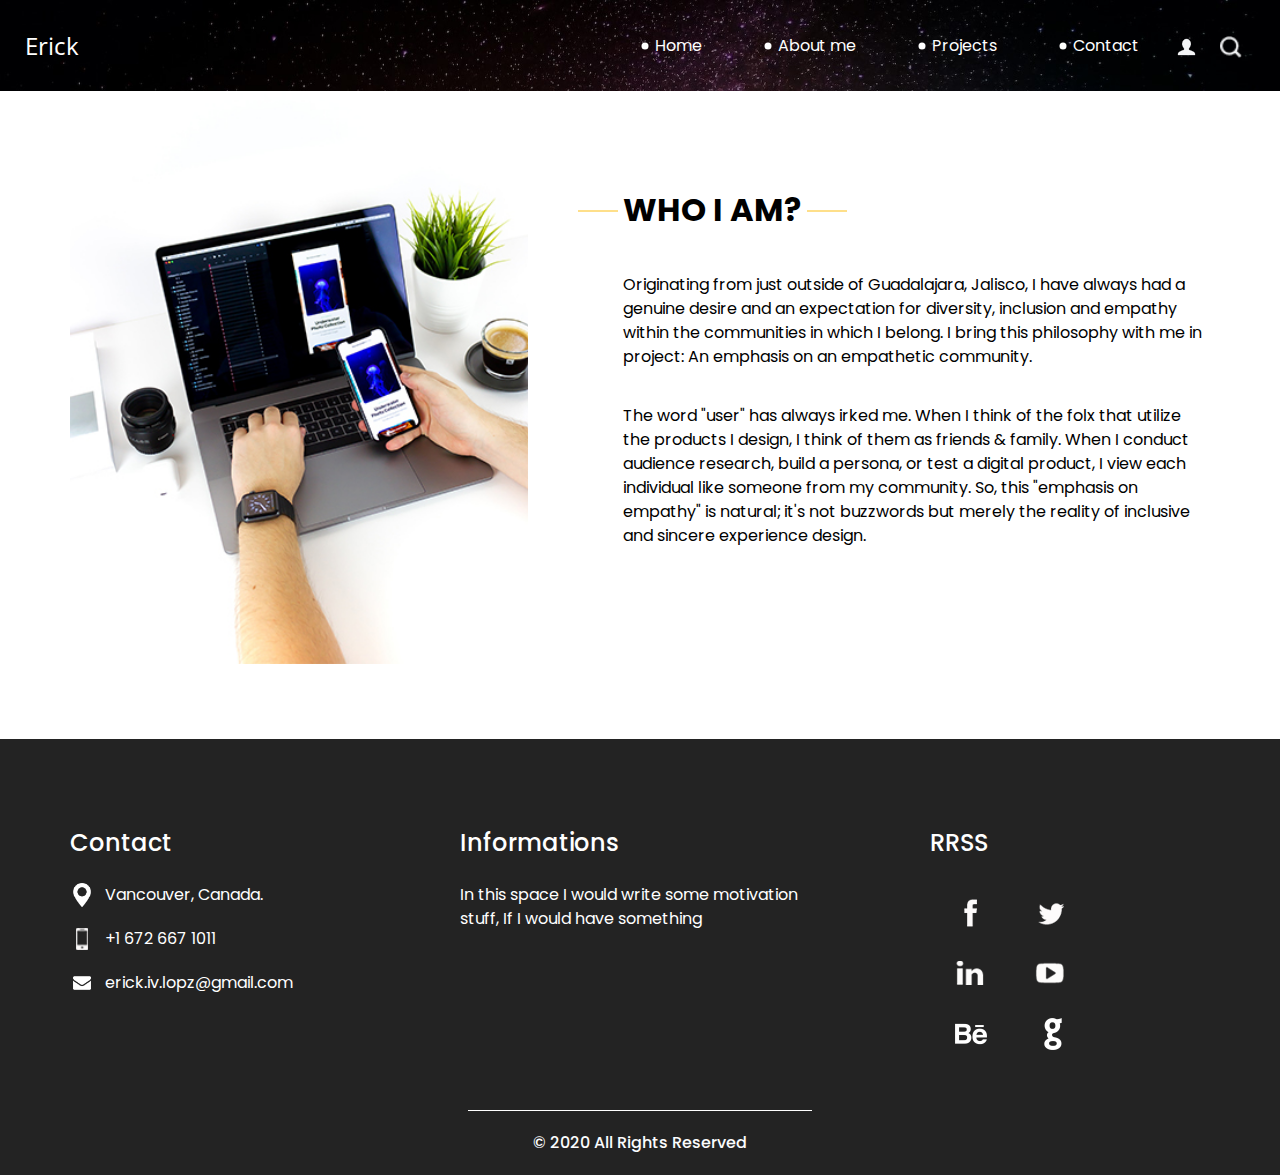
<file: about.html>
<!DOCTYPE html>
<html>

<head>
  <!-- Basic -->
  <meta charset="utf-8" />
  <meta http-equiv="X-UA-Compatible" content="IE=edge" />
  <!-- Mobile Metas -->
  <meta name="viewport" content="width=device-width, initial-scale=1, shrink-to-fit=no" />
  <!-- Site Metas -->
  <meta name="keywords" content="" />
  <meta name="description" content="" />
  <meta name="author" content="" />

  <title>Erick Espinoza</title>

  <!-- slider stylesheet -->
  <!-- slider stylesheet -->
  <link rel="stylesheet" type="text/css" href="https://cdnjs.cloudflare.com/ajax/libs/OwlCarousel2/2.3.4/assets/owl.carousel.min.css" />

  <!-- bootstrap core css -->
  <link rel="stylesheet" type="text/css" href="css/bootstrap.css" />

  <!-- fonts style -->
  <link href="https://fonts.googleapis.com/css?family=Open+Sans:400,700|Poppins:400,700&display=swap" rel="stylesheet">
  <!-- Custom styles for this template -->
  <link href="css/style.css" rel="stylesheet" />
  <!-- responsive style -->
  <link href="css/responsive.css" rel="stylesheet" />
</head>

<body class="sub_page">
  <div class="hero_area">
    <!-- header section strats -->
    <header class="header_section">
      <div class="container-fluid">
        <nav class="navbar navbar-expand-lg custom_nav-container pt-3">
          <a class="navbar-brand" href="index.html">
            <span>
              Erick
            </span>
          </a>
          <button class="navbar-toggler" type="button" data-toggle="collapse" data-target="#navbarSupportedContent" aria-controls="navbarSupportedContent" aria-expanded="false" aria-label="Toggle navigation">
            <span class="navbar-toggler-icon"></span>
          </button>

          <div class="collapse navbar-collapse" id="navbarSupportedContent">
            <div class="d-flex ml-auto flex-column flex-lg-row align-items-center">
              <ul class="navbar-nav  ">
                <li class="nav-item active">
                  <a class="nav-link" href="index.html">Home <span class="sr-only">(current)</span></a>
                </li>
                <li class="nav-item">
                  <a class="nav-link" href="about.html"> About me </a>
                </li>
                <li class="nav-item">
                  <a class="nav-link" href="portfolio.html"> Projects </a>
                </li>
                <li class="nav-item">
                  <a class="nav-link" href="contact.html">Contact </a>
                </li>
              </ul>
              <div class="user_option">
                <a href="">
                  <img src="images/user.png" alt="">
                </a>
                <form class="form-inline my-2 my-lg-0 ml-0 ml-lg-4 mb-3 mb-lg-0">
                  <button class="btn  my-2 my-sm-0 nav_search-btn" type="submit"></button>
                </form>
              </div>
            </div>
          </div>
        </nav>
      </div>
    </header>
    <!-- end header section -->
  </div>


  <!-- who section -->

  <section class="who_section layout_padding">
    <div class="container">
      <div class="row">
        <div class="col-md-5">
          <div class="img-box">
            <img src="images/who-img.jpg" alt="">
          </div>
        </div>
        <div class="col-md-7">
          <div class="detail-box">
            <div class="heading_container">
              <h2>
                WHO I AM?
              </h2>
            </div>
            <p>
              Originating from just outside of Guadalajara, Jalisco, I have always had a genuine desire and an expectation for
               diversity, inclusion and empathy within the communities in which I belong. I bring this philosophy with me in
              project: An emphasis on an empathetic community.
            </p> 
            <p>
              ‍The word "user" has always irked me. When I think of the folx that utilize the products I design,
               I think of them as friends & family. When I conduct audience research, build a persona, or test a digital product,
                I view each individual like someone from my community. So, this "emphasis on empathy" is natural; 
                it's not buzzwords but merely the reality of inclusive and sincere experience design.
            </p>
          </div>
        </div>
      </div>
    </div>
  </section>

  <!-- end who section -->


  <!-- info section -->
  <section class="info_section ">
    <div class="container">
      <div class="row">
        <div class="col-md-4">
          <div class="info_contact">
            <h5>
              Contact
            </h5>
            <div>
              <div class="img-box">
                <img src="images/location-white.png" width="18px" alt="">
              </div>
              <p>
                Vancouver, Canada.
              </p>
            </div>
            <div>
              <div class="img-box">
                <img src="images/telephone-white.png" width="12px" alt="">
              </div>
              <p>
                +1 672 667 1011
              </p>
            </div>
            <div>
              <div class="img-box">
                <img src="images/envelope-white.png" width="18px" alt="">
              </div>
              <p>
                erick.iv.lopz@gmail.com
              </p>
            </div>
          </div>
        </div>
        <div class="col-md-4">
          <div class="info_info">
            <h5>
              Informations
            </h5>
            <p>
            In this space I would write some motivation stuff, If I would have something  
            </p>
          </div>
        </div>

        <div class="col-md-4">
          <div class="info_insta">
            <h5>
              RRSS
            </h5>
            <div class="insta_container">
              <div>
                <a href="">
                  <div class="insta-box b-1">
                    <img src="images/fb.png" alt="">
                  </div>
                </a>
                <a href="">
                  <div class="insta-box b-2">
                    <img src="images/twitter.png" alt="">
                  </div>
                </a>
              </div>

              <div>
                <a href="">
                  <div class="insta-box b-3">
                    <img src="images/linkedin.png" alt="">
                  </div>
                </a>
                <a href="">
                  <div class="insta-box b-4">
                    <img src="images/youtube.png" alt="">
                  </div>
                </a>
              </div>
              <div>
                <a href="">
                  <div class="insta-box b-3">
                    <img src="images/behance-32.png" alt="">
                  </div>
                </a>
                <a href="">
                  <div class="insta-box b-4">
                    <img src="images/github-32.png" alt="">
                  </div>
                </a>
              </div>
            </div>
          </div>
        </div>
      </div>
    </div>
  </section>
  <!-- end info_section -->


  <!-- footer section -->
  <section class="container-fluid footer_section">
    <p>
      &copy; 2020 All Rights Reserved 
    </p>
  </section>
  <!-- footer section -->

  <script type="text/javascript" src="js/jquery-3.4.1.min.js"></script>
  <script type="text/javascript" src="js/bootstrap.js"></script>
  <script type="text/javascript" src="https://cdnjs.cloudflare.com/ajax/libs/OwlCarousel2/2.3.4/owl.carousel.min.js">
  </script>
  <!-- owl carousel script 
    -->
  <script type="text/javascript">
    $(".owl-carousel").owlCarousel({
      loop: true,
      margin: 0,
      navText: [],
      center: true,
      autoplay: true,
      autoplayHoverPause: true,
      responsive: {
        0: {
          items: 1
        },
        1000: {
          items: 3
        }
      }
    });
  </script>
  <!-- end owl carousel script -->

</body>

</html>
</file>
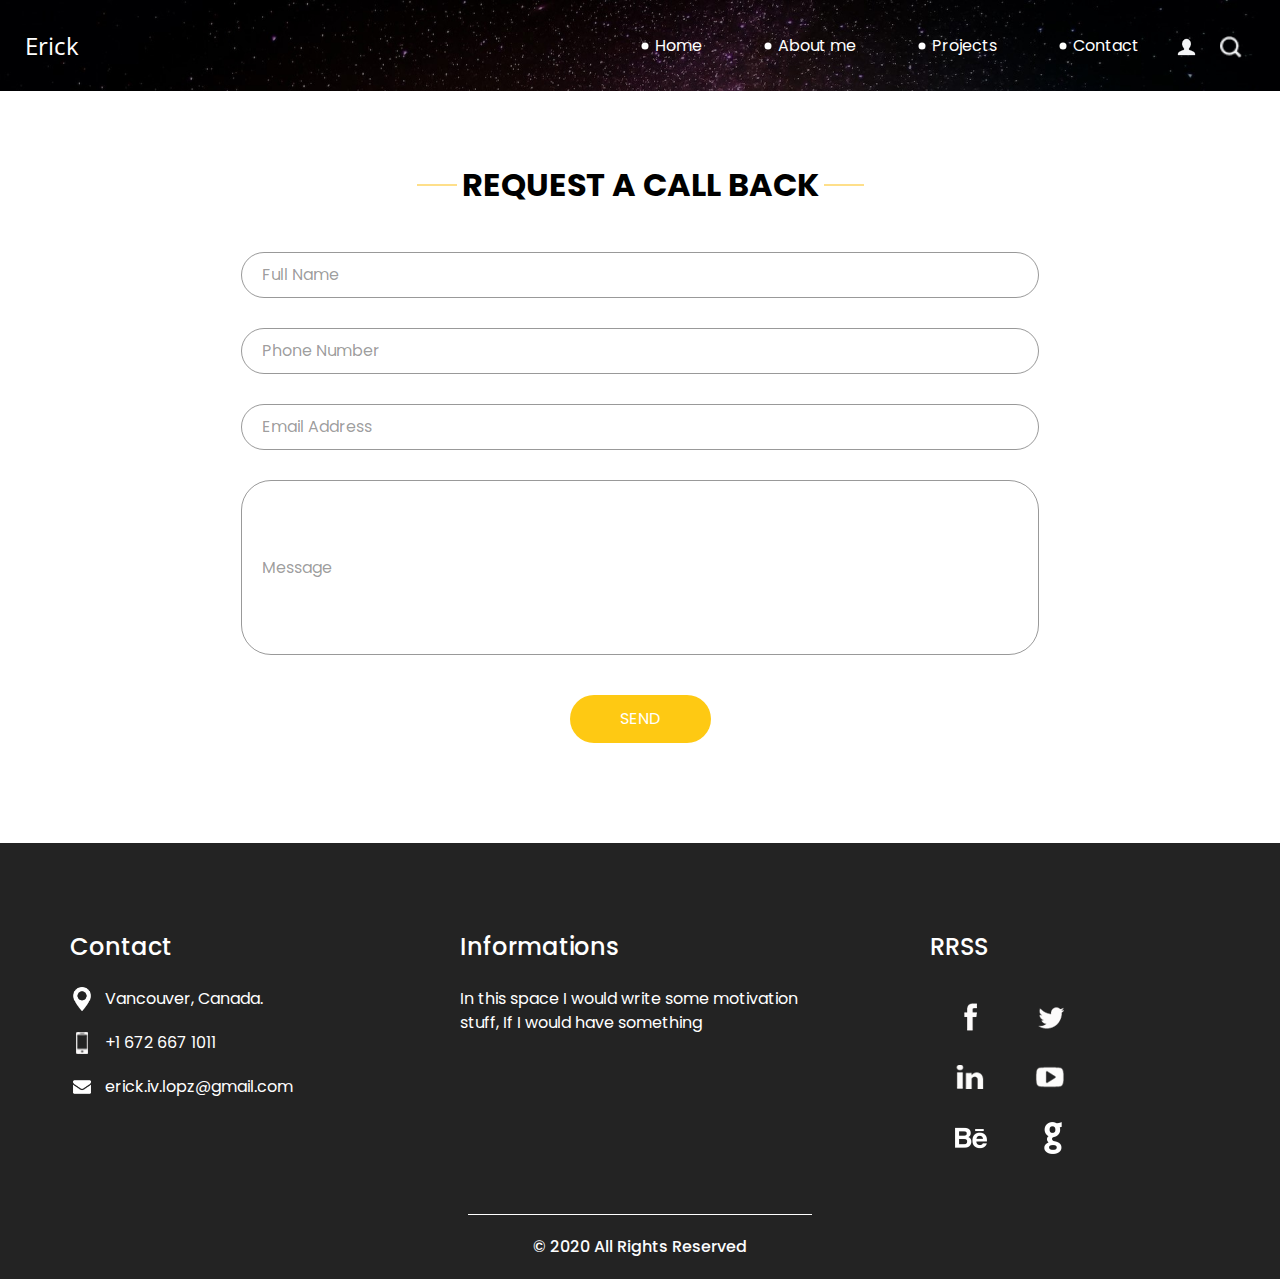
<file: contact.html>
<!DOCTYPE html>
<html>

<head>
  <!-- Basic -->
  <meta charset="utf-8" />
  <meta http-equiv="X-UA-Compatible" content="IE=edge" />
  <!-- Mobile Metas -->
  <meta name="viewport" content="width=device-width, initial-scale=1, shrink-to-fit=no" />
  <!-- Site Metas -->
  <meta name="keywords" content="" />
  <meta name="description" content="" />
  <meta name="author" content="" />

  <title>Erick Espinoza</title>

  <!-- slider stylesheet -->
  <!-- slider stylesheet -->
  <link rel="stylesheet" type="text/css" href="https://cdnjs.cloudflare.com/ajax/libs/OwlCarousel2/2.3.4/assets/owl.carousel.min.css" />

  <!-- bootstrap core css -->
  <link rel="stylesheet" type="text/css" href="css/bootstrap.css" />

  <!-- fonts style -->
  <link href="https://fonts.googleapis.com/css?family=Open+Sans:400,700|Poppins:400,700&display=swap" rel="stylesheet">
  <!-- Custom styles for this template -->
  <link href="css/style.css" rel="stylesheet" />
  <!-- responsive style -->
  <link href="css/responsive.css" rel="stylesheet" />
</head>

<body class="sub_page">
  <div class="hero_area">
    <!-- header section strats -->
    <header class="header_section">
      <div class="container-fluid">
        <nav class="navbar navbar-expand-lg custom_nav-container pt-3">
          <a class="navbar-brand" href="index.html">
            <span>
              Erick
            </span>
          </a>
          <button class="navbar-toggler" type="button" data-toggle="collapse" data-target="#navbarSupportedContent" aria-controls="navbarSupportedContent" aria-expanded="false" aria-label="Toggle navigation">
            <span class="navbar-toggler-icon"></span>
          </button>

          <div class="collapse navbar-collapse" id="navbarSupportedContent">
            <div class="d-flex ml-auto flex-column flex-lg-row align-items-center">
              <ul class="navbar-nav  ">
                <li class="nav-item active">
                  <a class="nav-link" href="index.html">Home <span class="sr-only">(current)</span></a>
                </li>
                <li class="nav-item">
                  <a class="nav-link" href="about.html"> About me</a>
                </li>
                <li class="nav-item">
                  <a class="nav-link" href="portfolio.html"> Projects </a>
                </li>
                <li class="nav-item">
                  <a class="nav-link" href="contact.html">Contact</a>
                </li>
              </ul>
              <div class="user_option">
                <a href="">
                  <img src="images/user.png" alt="">
                </a>
                <form class="form-inline my-2 my-lg-0 ml-0 ml-lg-4 mb-3 mb-lg-0">
                  <button class="btn  my-2 my-sm-0 nav_search-btn" type="submit"></button>
                </form>
              </div>
            </div>
          </div>
        </nav>
      </div>
    </header>
    <!-- end header section -->
  </div>

  <!-- contact section -->

  <section class="contact_section layout_padding">
    <div class="container">

      <div class="heading_container">
        <h2>
          Request A Call Back
        </h2>
      </div>
      <div class="">
        <div class="">
          <div class="row">
            <div class="col-md-9 mx-auto">
              <div class="contact-form">
                <form action="">
                  <div>
                    <input type="text" placeholder="Full Name ">
                  </div>
                  <div>
                    <input type="text" placeholder="Phone Number">
                  </div>
                  <div>
                    <input type="email" placeholder="Email Address">
                  </div>
                  <div>
                    <input type="text" placeholder="Message" class="input_message">
                  </div>
                  <div class="d-flex justify-content-center">
                    <button type="submit" class="btn_on-hover">
                      Send
                    </button>
                  </div>
                </form>
              </div>
            </div>
          </div>
        </div>
      </div>
    </div>
  </section>


  <!-- end contact section -->


  <!-- info section -->
  <section class="info_section ">
    <div class="container">
      <div class="row">
        <div class="col-md-4">
          <div class="info_contact">
            <h5>
              Contact
            </h5>
            <div>
              <div class="img-box">
                <img src="images/location-white.png" width="18px" alt="">
              </div>
              <p>
                Vancouver, Canada.
              </p>
            </div>
            <div>
              <div class="img-box">
                <img src="images/telephone-white.png" width="12px" alt="">
              </div>
              <p>
                +1 672 667 1011
              </p>
            </div>
            <div>
              <div class="img-box">
                <img src="images/envelope-white.png" width="18px" alt="">
              </div>
              <p>
                erick.iv.lopz@gmail.com
              </p>
            </div>
          </div>
        </div>
        <div class="col-md-4">
          <div class="info_info">
            <h5>
              Informations
            </h5>
            <p>
            In this space I would write some motivation stuff, If I would have something  
            </p>
          </div>
        </div>

        <div class="col-md-4">
          <div class="info_insta">
            <h5>
              RRSS
            </h5>
            <div class="insta_container">
              <div>
                <a href="">
                  <div class="insta-box b-1">
                    <img src="images/fb.png" alt="">
                  </div>
                </a>
                <a href="">
                  <div class="insta-box b-2">
                    <img src="images/twitter.png" alt="">
                  </div>
                </a>
              </div>

              <div>
                <a href="">
                  <div class="insta-box b-3">
                    <img src="images/linkedin.png" alt="">
                  </div>
                </a>
                <a href="">
                  <div class="insta-box b-4">
                    <img src="images/youtube.png" alt="">
                  </div>
                </a>
              </div>
              <div>
                <a href="">
                  <div class="insta-box b-3">
                    <img src="images/behance-32.png" alt="">
                  </div>
                </a>
                <a href="">
                  <div class="insta-box b-4">
                    <img src="images/github-32.png" alt="">
                  </div>
                </a>
              </div>
            </div>
          </div>
        </div>
      </div>
    </div>
  </section>
  <!-- end info_section -->


  <!-- footer section -->
  <section class="container-fluid footer_section">
    <p>
      &copy; 2020 All Rights Reserved 
    </p>
  </section>
  <!-- footer section -->

  <script type="text/javascript" src="js/jquery-3.4.1.min.js"></script>
  <script type="text/javascript" src="js/bootstrap.js"></script>
  <script type="text/javascript" src="https://cdnjs.cloudflare.com/ajax/libs/OwlCarousel2/2.3.4/owl.carousel.min.js">
  </script>
  <!-- owl carousel script 
    -->
  <script type="text/javascript">
    $(".owl-carousel").owlCarousel({
      loop: true,
      margin: 0,
      navText: [],
      center: true,
      autoplay: true,
      autoplayHoverPause: true,
      responsive: {
        0: {
          items: 1
        },
        1000: {
          items: 3
        }
      }
    });
  </script>
  <!-- end owl carousel script -->

</body>

</html>
</file>
<file: css/style.css>
body {
  font-family: "Poppins", sans-serif;
  color: #000000;
  background-color: #ffffff;
}

.layout_padding {
  padding: 75px 0;
}

.layout_padding2 {
  padding: 45px 0;
}

.layout_padding2-top {
  padding-top: 45px;
}

.layout_padding2-bottom {
  padding-bottom: 45px;
}

.layout_padding-top {
  padding-top: 75px;
}

.layout_padding-bottom {
  padding-bottom: 75px;
}

.heading_container {
  display: -webkit-box;
  display: -ms-flexbox;
  display: flex;
  -webkit-box-orient: vertical;
  -webkit-box-direction: normal;
      -ms-flex-direction: column;
          flex-direction: column;
  -webkit-box-align: start;
      -ms-flex-align: start;
          align-items: flex-start;
}

.heading_container h2 {
  font-weight: bold;
  text-transform: uppercase;
  position: relative;
}

.heading_container h2::before, .heading_container h2::after {
  content: "";
  position: absolute;
  top: 50%;
  width: 40px;
  height: 1px;
  background-color: #fec016;
}

.heading_container h2::before {
  left: -5px;
  -webkit-transform: translate(-100%, -50%);
          transform: translate(-100%, -50%);
}

.heading_container h2::after {
  right: -5px;
  -webkit-transform: translate(100%, -50%);
          transform: translate(100%, -50%);
}

/*header section*/
.hero_area {
  height: 100vh;
  background-color: #b5caee;
  background-image: url(../images/hero-bg.jpg);
  background-size: cover;
}

.sub_page .hero_area {
  height: auto;
}

.sub_page .who_section.layout_padding {
  padding-top: 0;
}

.hero_area.sub_pages {
  height: auto;
}

.header_section .container-fluid {
  padding-right: 25px;
  padding-left: 25px;
}

.header_section .nav_container {
  margin: 0 auto;
}

.custom_nav-container.navbar-expand-lg .navbar-nav .nav-link {
  margin: 10px 30px;
  color: #ffffff;
  text-align: center;
  position: relative;
}

.custom_nav-container.navbar-expand-lg .navbar-nav .nav-link::before {
  content: "";
  position: absolute;
  top: 50%;
  left: -2px;
  -webkit-transform: translate(-50%, -50%);
          transform: translate(-50%, -50%);
  width: 7px;
  height: 7px;
  border-radius: 100%;
  background-color: #ffffff;
}

a,
a:hover,
a:focus {
  text-decoration: none;
}

a:hover,
a:focus {
  color: initial;
}

.btn,
.btn:focus {
  outline: none !important;
  -webkit-box-shadow: none;
          box-shadow: none;
}

.user_option {
  display: -webkit-box;
  display: -ms-flexbox;
  display: flex;
  -webkit-box-align: center;
      -ms-flex-align: center;
          align-items: center;
}

.custom_nav-container .nav_search-btn {
  background-image: url(../images/search-icon.png);
  background-size: 22px;
  background-repeat: no-repeat;
  background-position-y: 7px;
  width: 35px;
  height: 35px;
  padding: 0;
  border: none;
}

.navbar-brand {
  display: -webkit-box;
  display: -ms-flexbox;
  display: flex;
  -webkit-box-align: center;
      -ms-flex-align: center;
          align-items: center;
  font-family: 'Open Sans', sans-serif;
}

.navbar-brand span {
  font-size: 24px;
  color: #ffffff;
}

.custom_nav-container {
  z-index: 99999;
  padding: 15px 0;
}

.custom_nav-container .navbar-toggler {
  outline: none;
}

.custom_nav-container .navbar-toggler .navbar-toggler-icon {
  background-image: url(../images/menu.png);
  background-size: 55px;
}

/*end header section*/
.slider_section {
  height: 90%;
  display: -webkit-box;
  display: -ms-flexbox;
  display: flex;
  -webkit-box-align: center;
      -ms-flex-align: center;
          align-items: center;
  color: #ffffff;
}

.slider_section .detail-box {
  text-align: center;
  margin-bottom: 110px;
}

.slider_section .detail-box h1 {
  font-size: 4rem;
  text-transform: uppercase;
}

.slider_section .detail-box h2 {
  text-transform: uppercase;
}

.slider_section .detail-box p {
  margin-top: 25px;
}

.slider_section .detail-box a {
  display: inline-block;
  padding: 10px 55px;
  background-color: #ffffff;
  border: 1px solid #ffffff;
  color: #000000;
  border-radius: 20px 20px 0 20px;
  margin-top: 35px;
}

.slider_section .detail-box a:hover {
  background-color: transparent;
  color: #ffffff;
}

.slider_section #carouselExampleIndicators {
  bottom: 0;
}

.slider_section #carouselExampleIndicators li {
  width: 15px;
  height: 15px;
  background-color: transparent;
  border: 3px solid #ffffff;
  border-radius: 100%;
  opacity: 1;
}

.do_section .heading_container {
  -webkit-box-align: center;
      -ms-flex-align: center;
          align-items: center;
  text-align: center;
}

.do_section .do_container {
  display: -webkit-box;
  display: -ms-flexbox;
  display: flex;
  -ms-flex-wrap: wrap;
      flex-wrap: wrap;
  -webkit-box-pack: center;
      -ms-flex-pack: center;
          justify-content: center;
  padding-top: 10px;
}

.do_section .do_container .box {
  text-align: center;
  position: relative;
  z-index: 5;
  margin: 35px 25px 0 25px;
}

.do_section .do_container .box .img-box {
  width: 120px;
  height: 120px;
  display: -webkit-box;
  display: -ms-flexbox;
  display: flex;
  -webkit-box-pack: center;
      -ms-flex-pack: center;
          justify-content: center;
  -webkit-box-align: center;
      -ms-flex-align: center;
          align-items: center;
  background-color: #353434;
  border-radius: 100%;
}

.do_section .do_container .box .img-box img {
  width: 45px;
}

.do_section .do_container .box .detail-box {
  margin-top: 35px;
}

.do_section .do_container .box:hover .img-box {
  background-color: #fec016;
}

.do_section .do_container .arrow_bg::before {
  content: "";
  position: absolute;
  top: -23px;
  left: -17px;
  width: 262%;
  height: 90%;
  z-index: 3;
  background-size: cover;
}

.do_section .do_container .arrow-start::before {
  background-image: url(../images/arrow-start.png);
}

.do_section .do_container .arrow-middle::before {
  background-image: url(../images/arrow-middle.png);
}

.do_section .do_container .arrow-end::before {
  background-image: url(../images/arrow-end.png);
}

.who_section .row {
  -webkit-box-align: center;
      -ms-flex-align: center;
          align-items: center;
}

.who_section .img-box img {
  width: 100%;
}

.who_section .detail-box {
  margin-left: 65px;
}

.who_section .detail-box p {
  margin-top: 35px;
}

.who_section .detail-box a {
  display: inline-block;
  padding: 8px 30px;
  background-color: #353434;
  border: 1px solid #353434;
  color: #ffffff;
  border-radius: 20px 20px 0 20px;
  margin-top: 35px;
}

.who_section .detail-box a:hover {
  background-color: transparent;
  color: #353434;
}

.work_section .work_container {
  display: -webkit-box;
  display: -ms-flexbox;
  display: flex;
  -ms-flex-wrap: wrap;
      flex-wrap: wrap;
  margin: 0 -1%;
}

.work_section .work_container .box {
  position: relative;
  min-width: 300px;
  display: -webkit-box;
  display: -ms-flexbox;
  display: flex;
  -webkit-box-align: stretch;
      -ms-flex-align: stretch;
          align-items: stretch;
}

.work_section .work_container .box a {
  position: absolute;
  top: 50%;
  left: 50%;
  transform: translate(-50%, -50%);
  -ms-transform: translate(-50%, -50%);
  padding: 8px 30px;
  background-color: #353434;
  border: 1px solid #353434;
  color: #ffffff;
  border-radius: 20px 20px 0 20px;
  margin-top: 35px;
  opacity: 0;
  transition: .5s ease;
}

.work_section .work_container .box img {
  width: 100%;
  transition: .5s ease;
}

.work_section .work_container .box:hover a {
  opacity: 1;
}

.work_section .work_container .box:hover img {
  opacity: 0.3;
}

.work_section .work_container .box a:hover {
  background-color: transparent;
  color: #353434;
}

.work_section .work_container .box.b-2, .work_section .work_container .box.b-3 {
  width: 43.5%; max-height: 350px;
}

.work_section .work_container .box.b-1, .work_section .work_container .box.b-4 {
  width: 56.5%; height: 350px;
}

.client_section {
  padding-bottom: 150px;
}

.client_section .heading_container {
  -webkit-box-align: center;
      -ms-flex-align: center;
          align-items: center;
  margin-bottom: 45px;
}

.client_section .box {
  padding: 20px;
  display: -webkit-box;
  display: -ms-flexbox;
  display: flex;
  -webkit-box-orient: vertical;
  -webkit-box-direction: normal;
      -ms-flex-direction: column;
          flex-direction: column;
  -webkit-box-align: center;
      -ms-flex-align: center;
          align-items: center;
  text-align: center;
  margin: 20px;
}

.client_section .box .img-box {
  width: 60px;
}

.client_section .box .img-box img {
  width: 100%;
}

.client_section .box .detail-box {
  margin-top: 35px;
  display: -webkit-box;
  display: -ms-flexbox;
  display: flex;
  -webkit-box-orient: vertical;
  -webkit-box-direction: normal;
      -ms-flex-direction: column;
          flex-direction: column;
  -webkit-box-align: center;
      -ms-flex-align: center;
          align-items: center;
}

.client_section .box .detail-box h5 {
  text-transform: uppercase;
  font-weight: bold;
  font-size: 18px;
}

.client_section .box .detail-box h5 span {
  text-transform: none;
  font-size: 16px;
  font-weight: normal;
  color: #fec016;
}

.client_section .box .detail-box img {
  width: 15px;
  margin: 35px 0;
}

.client_section .carousel-wrap {
  margin: 0 auto;
  padding: 0;
  position: relative;
}

.client_section .owl-nav > div {
  margin-top: -26px;
  position: absolute;
  top: 50%;
  color: #cdcbcd;
}

.client_section .owl-carousel .owl-nav .owl-prev,
.client_section .owl-carousel .owl-nav .owl-next {
  width: 50px;
  height: 50px;
  background-color: #000000;
  background-size: 16px;
  background-position: center;
  border-radius: 100%;
  background-repeat: no-repeat;
  position: absolute;
  bottom: -75px;
  outline: none;
}

.client_section .owl-carousel .owl-nav .owl-prev:hover,
.client_section .owl-carousel .owl-nav .owl-next:hover {
  background-color: rgba(0, 0, 0, 0.8);
}

.client_section .owl-carousel .owl-nav .owl-prev {
  background-image: url(../images/prev.png);
  left: 50%;
  -webkit-transform: translateX(-102%);
          transform: translateX(-102%);
}

.client_section .owl-carousel .owl-nav .owl-next {
  right: 50%;
  background-image: url(../images/next.png);
  -webkit-transform: translateX(102%);
          transform: translateX(102%);
}

.client_section .owl-carousel .owl-dots.disabled,
.client_section .owl-carousel .owl-nav.disabled {
  display: block;
}

.client_section .owl-item.active.center .box {
  -webkit-box-shadow: 0 0 20px 0 rgba(0, 0, 0, 0.2);
          box-shadow: 0 0 20px 0 rgba(0, 0, 0, 0.2);
}

.target_section {
  background-image: url(../images/target-bg.jpg);
  background-size: cover;
  color: #ffffff;
  text-align: center;
}

.target_section .detail-box {
  margin: 30px 0;
}

.target_section h2 {
  font-weight: bold;
}

.target_section h5 {
  font-size: 18px;
  font-weight: 500;
}

/* contact section */
.contact_section .heading_container {
  -webkit-box-align: center;
      -ms-flex-align: center;
          align-items: center;
}

.contact_section .contact-form {
  padding: 25px;
  border-radius: 20px;
}

.contact_section .contact-form input {
  border: none;
  outline: none;
  background-color: transparent;
  width: 100%;
  margin: 15px 0;
  padding: 10px 20px;
  border: 1px solid rgba(0, 0, 0, 0.4);
  border-radius: 30px;
}

.contact_section .contact-form input.input_message {
  height: 175px;
}

.contact_section .contact-form input::-webkit-input-placeholder {
  color: rgba(0, 0, 0, 0.4);
}

.contact_section .contact-form input:-ms-input-placeholder {
  color: rgba(0, 0, 0, 0.4);
}

.contact_section .contact-form input::-ms-input-placeholder {
  color: rgba(0, 0, 0, 0.4);
}

.contact_section .contact-form input::placeholder {
  color: rgba(0, 0, 0, 0.4);
}

.contact_section .contact-form button {
  border: none;
  outline: none;
  padding: 12px 50px;
  text-transform: uppercase;
  margin-top: 25px;
  background-color: #fec913;
  color: #fff;
  border-radius: 30px;
}

.contact_section .map_img-box {
  width: 80%;
  margin: 25px auto 0 auto;
}

.contact_section .map_img-box img {
  width: 100%;
}

/* end contact section */
.info_section {
  background-color: #232323;
  color: #ffffff;
  padding: 90px 0 45px 0;
}

.info_section h5 {
  margin-bottom: 25px;
  font-size: 24px;
}

.info_section .info_insta {
padding-left: 80px;
}

.info_section .info_insta .insta_container > div {
  display: -webkit-box;
  display: -ms-flexbox;
  display: flex;
}

.info_section .info_insta .insta_container img {
  width: 100%;
}

.info_section .info_insta .insta_container .insta-box {
  margin: 5px;
  display: -webkit-box;
  display: -ms-flexbox;
  display: flex;
  -webkit-box-align: stretch;
      -ms-flex-align: stretch;
          align-items: stretch; 
  padding: 10px 20px;
}

.info_section .info_contact .img-box {
  width: 35px;
  display: -webkit-box;
  display: -ms-flexbox;
  display: flex;
  -webkit-box-pack: center;
      -ms-flex-pack: center;
          justify-content: center;
}

.info_section .info_contact p {
  margin: 0;
}

.info_section .info_contact > div {
  display: -webkit-box;
  display: -ms-flexbox;
  display: flex;
  -webkit-box-align: center;
      -ms-flex-align: center;
          align-items: center;
  margin: 20px 0;
}

.info_section .info_contact > div img {
  height: auto;
  margin-right: 12px;
}

/* footer section*/
.footer_section {
  background-color: #232323;
  font-weight: 500;
  display: -webkit-box;
  display: -ms-flexbox;
  display: flex;
  -webkit-box-pack: center;
      -ms-flex-pack: center;
          justify-content: center;
}

.footer_section p {
  padding: 20px 65px;
  color: #fbfcfd;
  margin: 0 auto;
  text-align: center;
  border-top: 1px solid #ffffff;
}

.footer_section a {
  color: #fbfcfd;
}

/* end footer section*/
/*# sourceMappingURL=style.css.map */
</file>
<file: css/responsive.css>
@media (max-width: 1120px) {
    .hero_area {
        height: auto;
    }

    .slider_section {
        padding: 50px 0;
    }

}

@media (max-width: 992px) {
    .user_option {
        flex-direction: column;
    }

    .custom_nav-container .nav_search-btn {
        background-position: center;
        margin-top: 10px;
    }

    .user_option a {
        margin-bottom: 10px;
    }

    .custom_nav-container.navbar-expand-lg .navbar-nav .nav-link {
        padding: 0 5px;
    }
}

@media (max-width: 768px) {

    .info_section .col-md-3 {
        text-align: center;
    }

    .info_section .col-md-3:not(:nth-last-child(1)) {
        margin-bottom: 35px;
    }

    .who_section .detail-box {
        margin-left: 15px;
        margin-top: 35px;
    }

    .work_section .work_container .box.b-1,
    .work_section .work_container .box.b-2,
    .work_section .work_container .box.b-3,
    .work_section .work_container .box.b-4 {
        width: 100%;
    }

    .info_section .col-md-3>div {
        display: flex;
        flex-direction: column;
        align-items: center;
    }

    .info_section .info_form .social_box {
        justify-content: center;
    }

    .info_section .info_form .social_box a {
        margin: 0 10px;
    }

    .footer_section p {
        padding: 20px 30px;
    }
}

@media (max-width: 576px) {
    .slider_section .detail-box h1 {
        font-size: 3.5rem;
    }

    .do_section .do_container .arrow_bg::before {
        display: none;
    }
}

@media (max-width: 480px) {}

@media (max-width: 420px) {
    .slider_section .detail-box h2 {
        font-size: 1.5rem;
    }

    .slider_section .detail-box h1 {
        font-size: 3rem;
    }
}

@media (max-width: 360px) {}

@media (min-width: 1200px) {
    .container {
        max-width: 1170px;
    }
}
</file>
